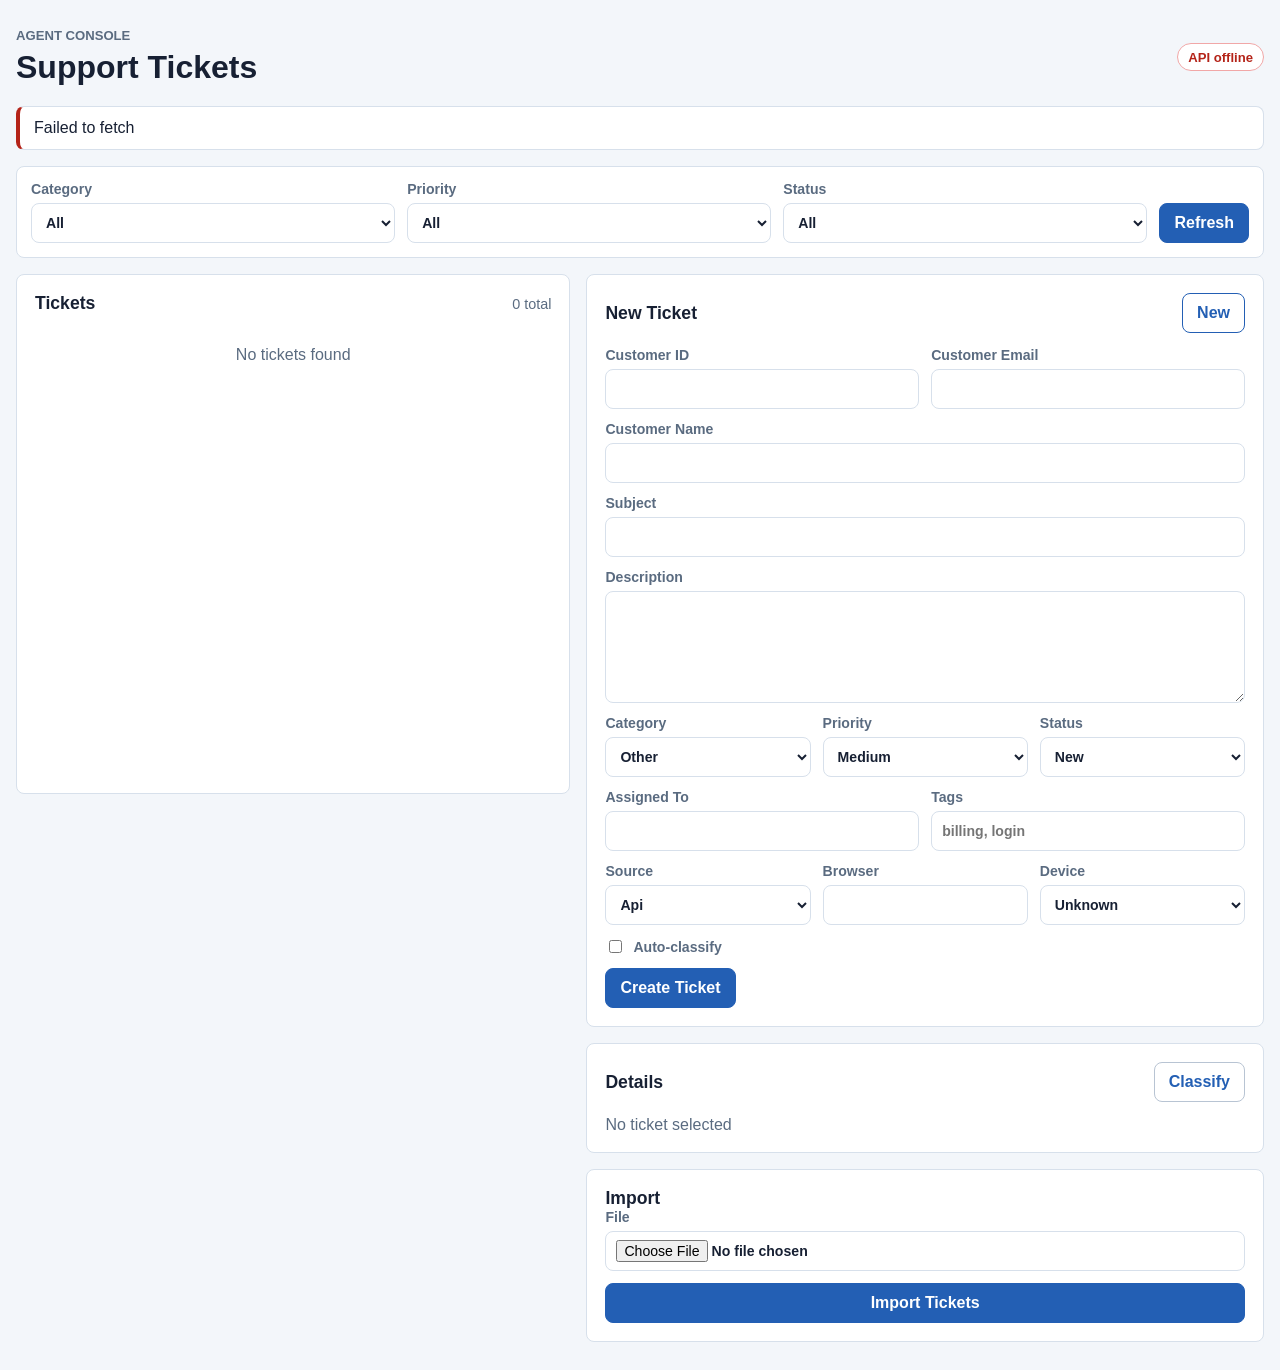
<file: homework-2/src/frontend/index.html>
<!doctype html>
<html lang="en">
  <head>
    <meta charset="utf-8">
    <meta name="viewport" content="width=device-width, initial-scale=1">
    <title>Support Tickets</title>
    <link rel="stylesheet" href="styles.css">
  </head>
  <body>
    <main class="shell">
      <header class="topbar">
        <div>
          <p class="eyebrow">Agent Console</p>
          <h1>Support Tickets</h1>
        </div>
        <span id="api-status" class="status">Checking API...</span>
      </header>

      <section id="feedback" class="feedback" hidden></section>

      <section class="toolbar" aria-label="Ticket filters">
        <label>
          Category
          <select id="filter-category">
            <option value="">All</option>
          </select>
        </label>
        <label>
          Priority
          <select id="filter-priority">
            <option value="">All</option>
          </select>
        </label>
        <label>
          Status
          <select id="filter-status">
            <option value="">All</option>
          </select>
        </label>
        <button id="refresh-button" type="button">Refresh</button>
      </section>

      <div class="layout">
        <section class="ticket-list" aria-labelledby="ticket-list-title">
          <div class="section-head">
            <h2 id="ticket-list-title">Tickets</h2>
            <span id="ticket-count" class="muted">0 total</span>
          </div>
          <div id="tickets"></div>
        </section>

        <aside class="workspace" aria-label="Ticket workspace">
          <section class="panel">
            <div class="section-head">
              <h2 id="form-title">New Ticket</h2>
              <button id="reset-form-button" class="ghost" type="button">New</button>
            </div>

            <form id="ticket-form" novalidate>
              <input id="ticket-id" type="hidden">

              <div class="field-grid">
                <label>
                  Customer ID
                  <input id="customer-id" name="customer_id" required maxlength="100">
                </label>
                <label>
                  Customer Email
                  <input id="customer-email" name="customer_email" type="email" required>
                </label>
              </div>

              <label>
                Customer Name
                <input id="customer-name" name="customer_name" required maxlength="100">
              </label>

              <label>
                Subject
                <input id="subject" name="subject" required maxlength="200">
              </label>

              <label>
                Description
                <textarea id="description" name="description" required minlength="10" maxlength="2000"></textarea>
              </label>

              <div class="field-grid three">
                <label>
                  Category
                  <select id="category" name="category"></select>
                </label>
                <label>
                  Priority
                  <select id="priority" name="priority"></select>
                </label>
                <label>
                  Status
                  <select id="status" name="status"></select>
                </label>
              </div>

              <div class="field-grid">
                <label>
                  Assigned To
                  <input id="assigned-to" name="assigned_to" maxlength="100">
                </label>
                <label>
                  Tags
                  <input id="tags" name="tags" placeholder="billing, login">
                </label>
              </div>

              <div class="field-grid three">
                <label>
                  Source
                  <select id="metadata-source" name="source"></select>
                </label>
                <label>
                  Browser
                  <input id="metadata-browser" name="browser" maxlength="100">
                </label>
                <label>
                  Device
                  <select id="metadata-device" name="device_type">
                    <option value="">Unknown</option>
                  </select>
                </label>
              </div>

              <label class="checkbox">
                <input id="auto-classify" type="checkbox">
                Auto-classify
              </label>

              <div class="button-row">
                <button id="save-button" type="submit">Create Ticket</button>
                <button id="delete-button" class="danger" type="button" hidden>Delete</button>
              </div>
            </form>
          </section>

          <section class="panel">
            <div class="section-head">
              <h2>Details</h2>
              <button id="classify-button" class="secondary" type="button" disabled>Classify</button>
            </div>
            <div id="ticket-detail" class="detail-empty">No ticket selected</div>
          </section>

          <section class="panel">
            <h2>Import</h2>
            <form id="import-form">
              <label>
                File
                <input id="import-file" type="file" accept=".csv,.json,.xml" required>
              </label>
              <button type="submit">Import Tickets</button>
            </form>
            <pre id="import-result" class="import-result" hidden></pre>
          </section>
        </aside>
      </div>
    </main>

    <script src="app.js"></script>
  </body>
</html>
</file>
<file: homework-2/src/frontend/styles.css>
:root {
  color-scheme: light;
  font-family: Arial, Helvetica, sans-serif;
  background: #f3f6fa;
  color: #172033;
  --bg: #f3f6fa;
  --surface: #ffffff;
  --surface-alt: #eef3f8;
  --border: #d7e0eb;
  --text: #172033;
  --muted: #5a6b80;
  --primary: #235fb4;
  --primary-dark: #184985;
  --success: #1f7a45;
  --danger: #b42318;
  --warning: #a15c00;
  --focus: #84b7ff;
}

* {
  box-sizing: border-box;
}

body {
  margin: 0;
  background: var(--bg);
}

button,
input,
select,
textarea {
  font: inherit;
}

button {
  min-height: 40px;
  border: 1px solid var(--primary);
  border-radius: 8px;
  padding: 8px 14px;
  background: var(--primary);
  color: #ffffff;
  cursor: pointer;
  font-weight: 700;
}

button:hover {
  background: var(--primary-dark);
}

button:disabled {
  border-color: #b8c4d3;
  background: #d8e1ec;
  color: #718196;
  cursor: not-allowed;
}

button.secondary,
button.ghost {
  background: #ffffff;
  color: var(--primary);
}

button.secondary:hover,
button.ghost:hover {
  background: #eaf2ff;
}

button.danger {
  border-color: var(--danger);
  background: var(--danger);
}

button.danger:hover {
  background: #8f1d14;
}

label {
  display: grid;
  gap: 6px;
  color: var(--muted);
  font-size: 0.88rem;
  font-weight: 700;
}

input,
select,
textarea {
  width: 100%;
  min-height: 40px;
  border: 1px solid var(--border);
  border-radius: 8px;
  padding: 8px 10px;
  background: #ffffff;
  color: var(--text);
}

textarea {
  min-height: 112px;
  resize: vertical;
}

input:focus,
select:focus,
textarea:focus,
button:focus {
  outline: 3px solid var(--focus);
  outline-offset: 1px;
}

h1,
h2,
h3,
p {
  margin-top: 0;
}

h1 {
  margin-bottom: 0;
  font-size: 2rem;
}

h2 {
  margin-bottom: 0;
  font-size: 1.1rem;
}

h3 {
  margin-bottom: 6px;
  font-size: 1rem;
}

.shell {
  width: min(1360px, calc(100% - 32px));
  margin: 0 auto;
  padding: 28px 0;
}

.topbar {
  display: flex;
  align-items: center;
  justify-content: space-between;
  gap: 16px;
  margin-bottom: 20px;
}

.eyebrow {
  margin: 0 0 6px;
  color: var(--muted);
  font-size: 0.82rem;
  font-weight: 700;
  text-transform: uppercase;
}

.status,
.pill {
  display: inline-flex;
  align-items: center;
  min-height: 28px;
  border: 1px solid var(--border);
  border-radius: 999px;
  padding: 4px 10px;
  background: #ffffff;
  color: var(--muted);
  font-size: 0.82rem;
  font-weight: 700;
  white-space: nowrap;
}

.status.ok,
.pill.low,
.pill.resolved,
.pill.closed {
  border-color: #9ad4b3;
  color: var(--success);
}

.status.error,
.pill.urgent {
  border-color: #f1a7a7;
  color: var(--danger);
}

.pill.high {
  border-color: #f1c27d;
  color: var(--warning);
}

.pill.medium,
.pill.new,
.pill.in_progress,
.pill.waiting_customer {
  border-color: #9dc2f5;
  color: var(--primary);
}

.feedback {
  margin-bottom: 16px;
  border: 1px solid var(--border);
  border-left: 4px solid var(--primary);
  border-radius: 8px;
  padding: 12px 14px;
  background: #ffffff;
  color: var(--text);
}

.feedback.error {
  border-left-color: var(--danger);
}

.feedback.success {
  border-left-color: var(--success);
}

.toolbar {
  display: grid;
  grid-template-columns: repeat(3, minmax(160px, 1fr)) auto;
  gap: 12px;
  align-items: end;
  margin-bottom: 16px;
  border: 1px solid var(--border);
  border-radius: 8px;
  padding: 14px;
  background: var(--surface);
}

.layout {
  display: grid;
  grid-template-columns: minmax(360px, 0.9fr) minmax(460px, 1.1fr);
  gap: 16px;
  align-items: start;
}

.ticket-list,
.panel {
  border: 1px solid var(--border);
  border-radius: 8px;
  background: var(--surface);
}

.ticket-list {
  min-height: 520px;
  overflow: hidden;
}

.panel {
  padding: 18px;
}

.workspace {
  display: grid;
  gap: 16px;
}

.section-head {
  display: flex;
  align-items: center;
  justify-content: space-between;
  gap: 12px;
  margin-bottom: 14px;
}

.ticket-list .section-head {
  padding: 18px 18px 0;
}

.muted {
  color: var(--muted);
  font-size: 0.9rem;
}

.ticket-items {
  display: grid;
  gap: 10px;
  padding: 0 18px 18px;
}

.ticket-item {
  display: grid;
  gap: 8px;
  width: 100%;
  border: 1px solid var(--border);
  border-radius: 8px;
  padding: 12px;
  background: #ffffff;
  color: var(--text);
  text-align: left;
}

.ticket-item:hover,
.ticket-item.active {
  border-color: var(--primary);
  background: #f7fbff;
}

.ticket-meta,
.pill-row,
.button-row {
  display: flex;
  flex-wrap: wrap;
  gap: 8px;
  align-items: center;
}

.ticket-subject {
  font-weight: 800;
}

.field-grid {
  display: grid;
  grid-template-columns: repeat(2, minmax(0, 1fr));
  gap: 12px;
}

.field-grid.three {
  grid-template-columns: repeat(3, minmax(0, 1fr));
}

form {
  display: grid;
  gap: 12px;
}

.checkbox {
  display: flex;
  align-items: center;
  gap: 8px;
}

.checkbox input {
  width: auto;
  min-height: auto;
}

.detail-grid {
  display: grid;
  gap: 12px;
}

.detail-block {
  border-top: 1px solid var(--border);
  padding-top: 12px;
}

.detail-empty,
.empty {
  padding: 18px;
  color: var(--muted);
  text-align: center;
}

.detail-empty {
  padding: 0;
  text-align: left;
}

.import-result {
  max-height: 220px;
  overflow: auto;
  margin: 0;
  border: 1px solid var(--border);
  border-radius: 8px;
  padding: 12px;
  background: var(--surface-alt);
  color: var(--text);
  white-space: pre-wrap;
}

@media (max-width: 980px) {
  .layout,
  .toolbar {
    grid-template-columns: 1fr;
  }
}

@media (max-width: 640px) {
  .shell {
    width: min(100% - 20px, 1360px);
    padding: 16px 0;
  }

  .topbar,
  .section-head {
    align-items: flex-start;
    flex-direction: column;
  }

  .field-grid,
  .field-grid.three {
    grid-template-columns: 1fr;
  }

  .status {
    white-space: normal;
  }
}
</file>
